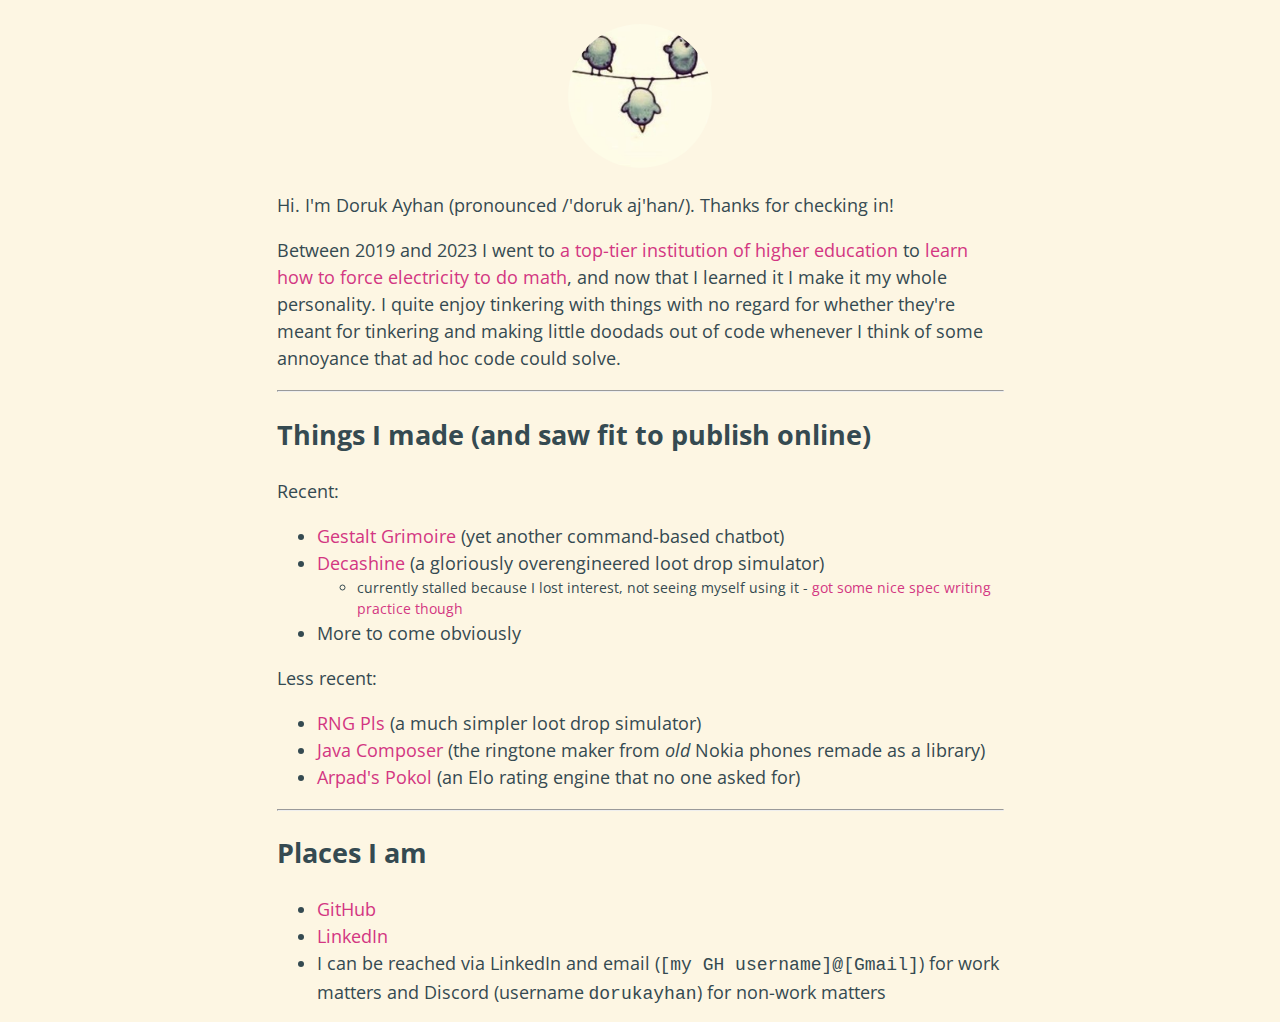
<file: index.html>
<!DOCTYPE html>
<html lang="en">
    <head>
        <title>dorukayhan</title>
        <meta charset="utf-8">
        <meta name="viewport" content="width=device-width">
        <link rel="canonical" href="https://dorukayhan.github.io">
        <link rel="stylesheet" href="assets/styling.css">
    </head>
    <body>
        <h1><img id="top" class="pfp block-center" src="assets/pfp.jpg" alt="image: my pfp with a circle cutout (a bird in the middle hangs upside down from a wire. a normally perched bird on the left looks at it and another on the right looks elsewhere)"></h1>
        <p>Hi. I'm Doruk Ayhan (pronounced /'doruk aj'han/). Thanks for checking in!</p>
        <p>Between 2019 and 2023 I went to <a href="https://www.purdue.edu">a top-tier institution of higher education</a> to <a href="https://engineering.purdue.edu/ECE">learn how to force electricity to do math</a>, and now that I learned it I make it my whole personality. I quite enjoy tinkering with things with no regard for whether they're meant for tinkering and making little doodads out of code whenever I think of some annoyance that ad hoc code could solve.</p>
        <hr>
        <h2>Things I made (and saw fit to publish online)</h2>
        <p>Recent:</p>
        <ul>
            <li><a href="https://github.com/dorukayhan/gestalt-grimoire">Gestalt Grimoire</a> (yet another command-based chatbot)</li>
            <li><a href="https://github.com/dorukayhan/decashine">Decashine</a> (a gloriously overengineered loot drop simulator)
                <ul class="smol">
                    <li>currently stalled because I lost interest, not seeing myself using it - <a href="https://github.com/dorukayhan/decashine/blob/main/SPEC.md">got some nice spec writing practice though</a></li>
                </ul>
            </li>
            <li>More to come obviously</li>
        </ul>
        <p>Less recent:</p>
        <ul>
            <li><a href="https://github.com/dorukayhan/rng-pls">RNG Pls</a> (a much simpler loot drop simulator)</li>
            <li><a href="https://github.com/dorukayhan/java-composer">Java Composer</a> (the ringtone maker from <em>old</em> Nokia phones remade as a library)</li>
            <li><a href="https://github.com/dorukayhan/arpads-pokol">Arpad's Pokol</a> (an Elo rating engine that no one asked for)</li>
        </ul>
        <hr>
        <h2>Places I am</h2>
        <ul>
            <li><a href="https://github.com/dorukayhan">GitHub</a></li>
            <li><a href="https://www.linkedin.com/in/doruk-ayhan-22a015202/">LinkedIn</a></li>
            <li>I can be reached via LinkedIn and email (<code>[my GH username]@[Gmail]</code>) for work matters and Discord (username <code>dorukayhan</code>) for non-work matters</li>
        </ul>
    </body>
</html>
</file>
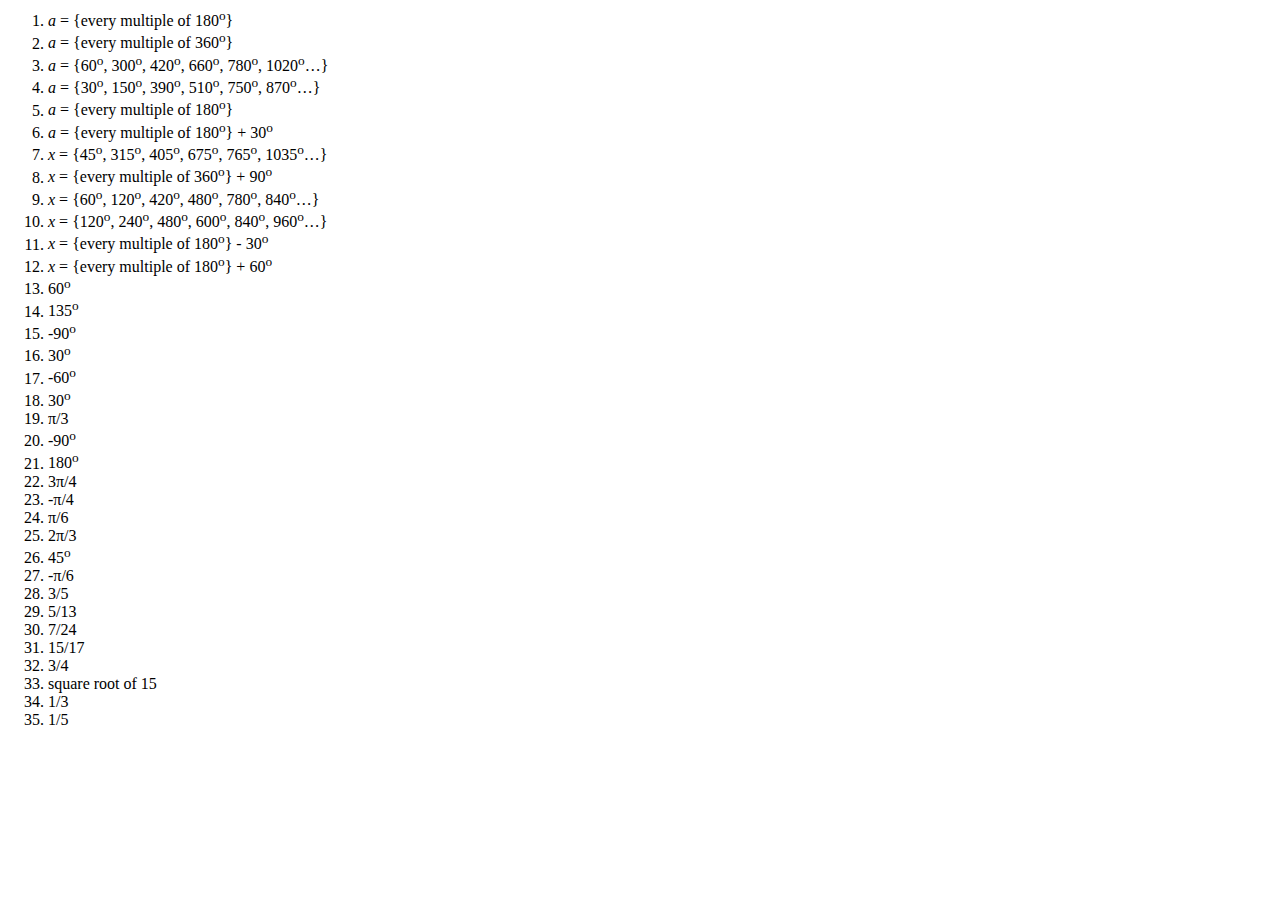
<file: huh.html>
<html>
	<head></head>
	<body>
		<ol>
			<!-- 1 to 6 -->
			<li><i>a</i> = {every multiple of 180<sup>o</sup>}</li>
			<li><i>a</i> = {every multiple of 360<sup>o</sup>}</li>
			<li><i>a</i> = {60<sup>o</sup>, 300<sup>o</sup>, 420<sup>o</sup>, 660<sup>o</sup>, 780<sup>o</sup>, 1020<sup>o</sup>&hellip;}</li>
			<li><i>a</i> = {30<sup>o</sup>, 150<sup>o</sup>, 390<sup>o</sup>, 510<sup>o</sup>, 750<sup>o</sup>, 870<sup>o</sup>&hellip;}</li>
			<li><i>a</i> = {every multiple of 180<sup>o</sup>}</li>
			<li><i>a</i> = {every multiple of 180<sup>o</sup>} + 30<sup>o</sup></li>
			
			<!-- 7 to 12 -->
			<li><i>x</i> = {45<sup>o</sup>, 315<sup>o</sup>, 405<sup>o</sup>, 675<sup>o</sup>, 765<sup>o</sup>, 1035<sup>o</sup>&hellip;}</li>
			<li><i>x</i> = {every multiple of 360<sup>o</sup>} + 90<sup>o</sup></li>
			<li><i>x</i> = {60<sup>o</sup>, 120<sup>o</sup>, 420<sup>o</sup>, 480<sup>o</sup>, 780<sup>o</sup>, 840<sup>o</sup>&hellip;}</li>
			<li><i>x</i> = {120<sup>o</sup>, 240<sup>o</sup>, 480<sup>o</sup>, 600<sup>o</sup>, 840<sup>o</sup>, 960<sup>o</sup>&hellip;}</li>
			<li><i>x</i> = {every multiple of 180<sup>o</sup>} - 30<sup>o</sup></li>
			<li><i>x</i> = {every multiple of 180<sup>o</sup>} + 60<sup>o</sup></li>
			
			<!-- 13 to 18 -->
			<li>60<sup>o</sup></li>
			<li>135<sup>o</sup></li>
			<li>-90<sup>o</sup></li>
			<li>30<sup>o</sup></li>
			<li>-60<sup>o</sup></li>
			<li>30<sup>o</sup></li>
			
			<!-- 19 to 27 -->
			<li>&pi;/3</li>
			<li>-90<sup>o</sup></li>
			<li>180<sup>o</sup></li>
			<li>3&pi;/4</li>
			<li>-&pi;/4</li>
			<li>&pi;/6</li>
			<li>2&pi;/3</li>
			<li>45<sup>o</sup></li>
			<li>-&pi;/6</li>
			
			<!-- 28 to 35 -->
			<li>3/5</li>
			<li>5/13</li>
			<li>7/24</li>
			<li>15/17</li>
			<li>3/4</li>
			<li>square root of 15</li>
			<li>1/3</li>
			<li>1/5</li>
		</ol>
	</body>
</html>
</file>
<file: assets/styling.css>
/* util */
@import url('https://fonts.googleapis.com/css2?family=Open+Sans:ital,wght@0,400;0,700;1,400&display=swap');
:root {
	--solarized-base02: lab(20 -12 -12);
	--solarized-base01: lab(45  -7  -7);
	--solarized-base00: lab(50  -7  -7);
	--solarized-base1:  lab(65  -5  -2);
	--solarized-base2:  lab(92   0  10);
	--solarized-base3:  lab(97   0  10);
	--solarized-blue:   lab(55 -10 -45);
	--solarized-magenta:lab(50  65  -5);
	--solarized-violet: lab(50  15 -45);
	--solarized-green:  lab(60 -20  65);
	--bgcolor: var(--solarized-base3);
}
/* regular text formatting */
body {
	font-family: "Open Sans","Segoe UI","Noto Sans",sans-serif;
	/* shoutout to bettermotherfuckingwebsite.com */
	max-width: 727px; /* reasonable line width */
	margin-left: auto;
	margin-right: auto; /* center the whole thing */
	padding: 0 10px; /* small gap on sides on mobile */
	line-height: 1.5; /* readability */
	color: lab(30 -7 -7); /* base01 is too light */
	background-color: var(--bgcolor);
	font-size: 18px; /* readability again */
}
code {
	font-family: 'Cascadia Mono','Consolas',monospace;
}
/* links (mainly show the underline on hover instead of always) */
a:link {
	text-decoration:  none;
	color:            var(--solarized-magenta);
} 
a:visited {
	color:            var(--solarized-violet);
} 
a:hover {
	text-decoration:  underline;
} 
a:active { /* clicked-and-held-down */
	color:            var(--solarized-green);
}
/* misc */
.block-center {
	display: block;
	margin-left: auto;
	margin-right: auto;
}
.pfp {
	border-radius: 50%;
	width: 144px;
}
.smol {
	font-size: 0.8em;
}
</file>
